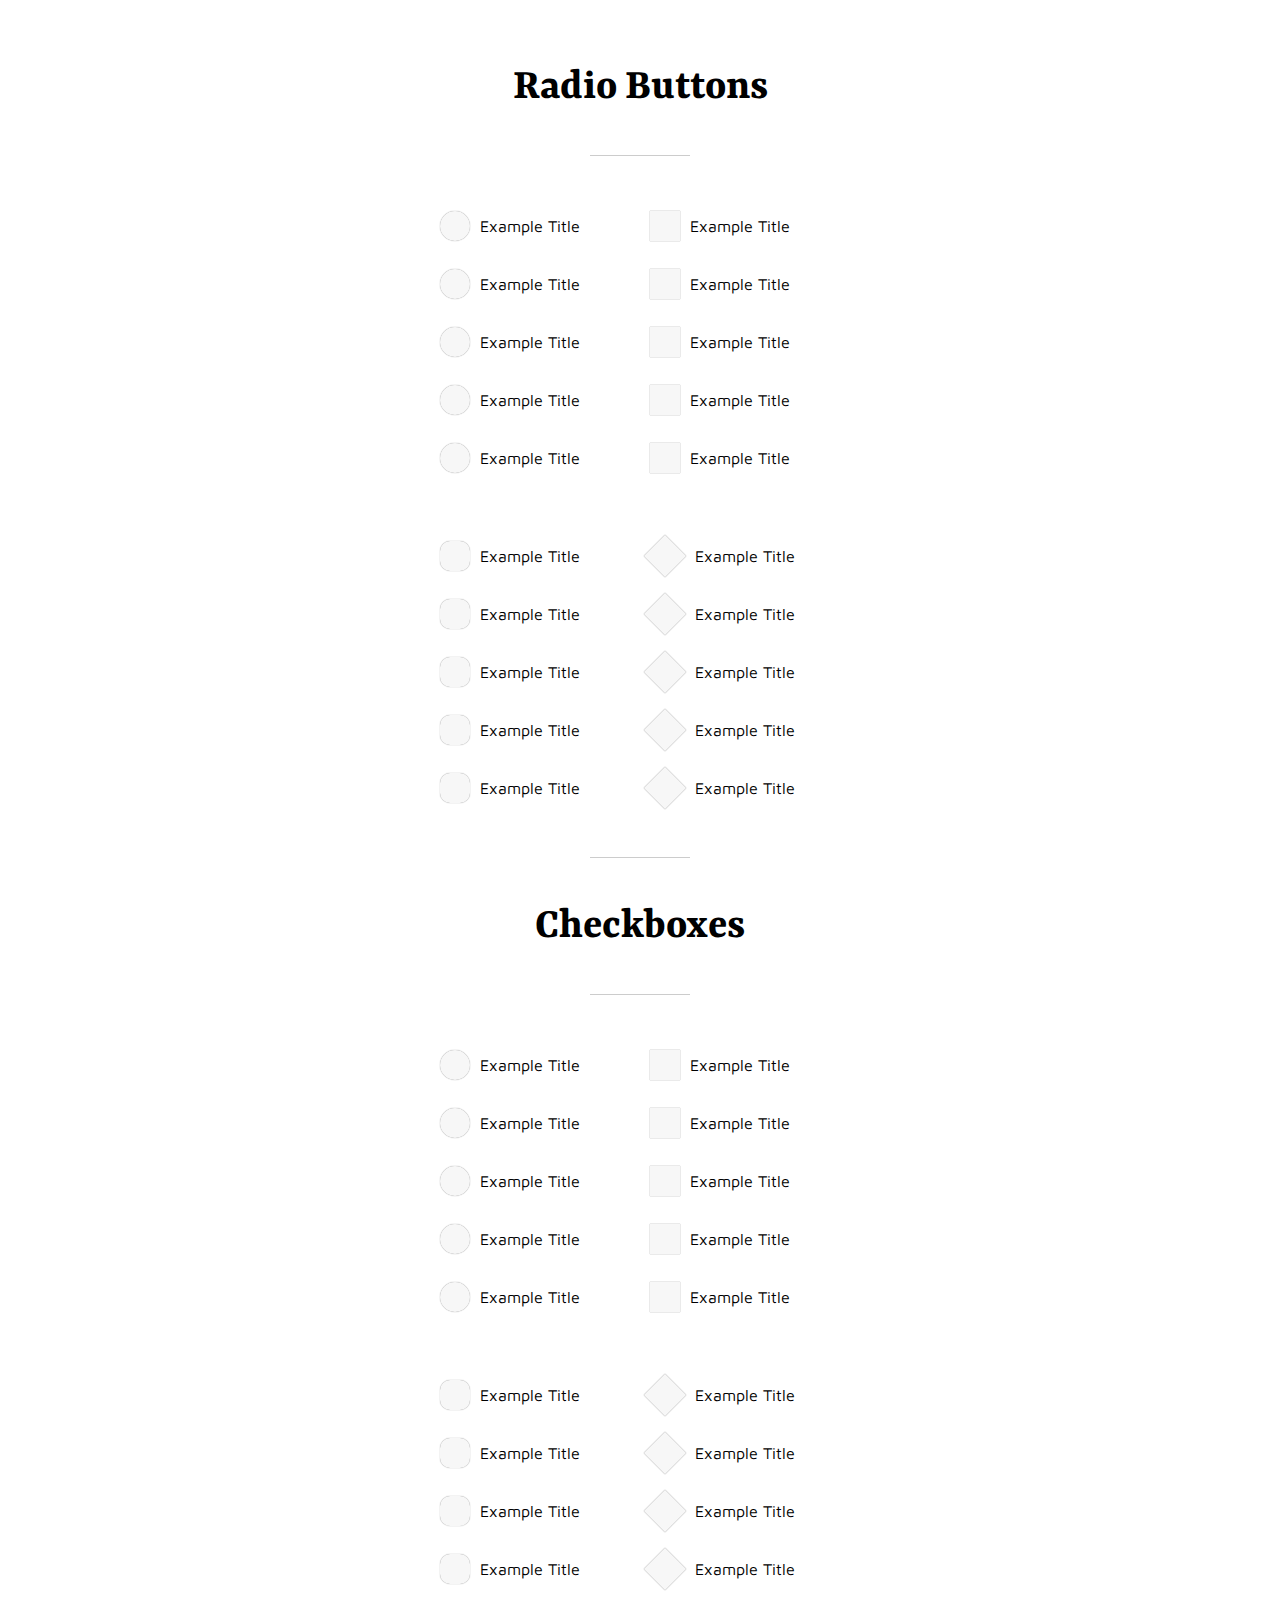
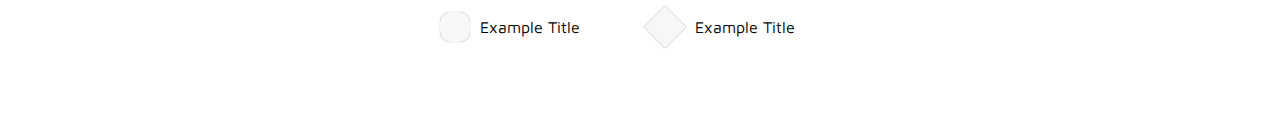
<file: assets/includes/modules/checkbox/index.html>
<!DOCTYPE html>
<html >
<head>
  <meta charset="UTF-8">
  <title>Radio and Checkbox Styles</title>
  <link href="https://fonts.googleapis.com/css?family=Maven+Pro|Yrsa" rel="stylesheet">
  
  
      <link rel="stylesheet" href="css/style.css">

  
</head>

<body>
  <header class="pen-intro">
  <h1>Radio Buttons</h1>
  <p></p>
</header>

<hr />
<div class="two-column">
  <div class="single-col">
    <div class="styled-input-container">
      <div class="styled-input-single">
        <input type="radio" name="fieldset-1" id="radio-example-one" />
        <label for="radio-example-one">Example Title</label>
      </div>
      <div class="styled-input-single">
        <input type="radio" name="fieldset-1" id="radio-example-two" />
        <label for="radio-example-two">Example Title</label>
      </div>
      <div class="styled-input-single">
        <input type="radio" name="fieldset-1" id="radio-example-three" />
        <label for="radio-example-three">Example Title</label>
      </div>
      <div class="styled-input-single">
        <input type="radio" name="fieldset-1" id="radio-example-four" />
        <label for="radio-example-four">Example Title</label>
      </div>
      <div class="styled-input-single">
        <input type="radio" name="fieldset-1" id="radio-example-five" />
        <label for="radio-example-five">Example Title</label>
      </div>
    </div>
  </div>
  
  <div class="single-col">
    <div class="styled-input-container styled-input--square">
      <div class="styled-input-single">
        <input type="radio" name="fieldset-2" id="radio2-example-one" />
        <label for="radio2-example-one">Example Title</label>
      </div>
      <div class="styled-input-single">
        <input type="radio" name="fieldset-2" id="radio2-example-two" />
        <label for="radio2-example-two">Example Title</label>
      </div>
      <div class="styled-input-single">
        <input type="radio" name="fieldset-2" id="radio2-example-three" />
        <label for="radio2-example-three">Example Title</label>
      </div>
      <div class="styled-input-single">
        <input type="radio" name="fieldset-2" id="radio2-example-four" />
        <label for="radio2-example-four">Example Title</label>
      </div>
      <div class="styled-input-single">
        <input type="radio" name="fieldset-2" id="radio2-example-five" />
        <label for="radio2-example-five">Example Title</label>
      </div>
    </div>
  </div>
</div>

<div class="two-column">
  <div class="single-col">
    <div class="styled-input-container styled-input--rounded">
      <div class="styled-input-single">
        <input type="radio" name="fieldset-3" id="radio3-example-one" />
        <label for="radio3-example-one">Example Title</label>
      </div>
      <div class="styled-input-single">
        <input type="radio" name="fieldset-3" id="radio3-example-two" />
        <label for="radio3-example-two">Example Title</label>
      </div>
      <div class="styled-input-single">
        <input type="radio" name="fieldset-3" id="radio3-example-three" />
        <label for="radio3-example-three">Example Title</label>
      </div>
      <div class="styled-input-single">
        <input type="radio" name="fieldset-3" id="radio3-example-four" />
        <label for="radio3-example-four">Example Title</label>
      </div>
      <div class="styled-input-single">
        <input type="radio" name="fieldset-3" id="radio3-example-five" />
        <label for="radio3-example-five">Example Title</label>
      </div>
    </div>
  </div>
  
  <div class="single-col">
    <div class="styled-input-container styled-input--diamond">
      <div class="styled-input-single">
        <input type="radio" name="fieldset-4" id="radio4-example-one" />
        <label for="radio4-example-one">Example Title</label>
      </div>
      <div class="styled-input-single">
        <input type="radio" name="fieldset-4" id="radio4-example-two" />
        <label for="radio4-example-two">Example Title</label>
      </div>
      <div class="styled-input-single">
        <input type="radio" name="fieldset-4" id="radio4-example-three" />
        <label for="radio4-example-three">Example Title</label>
      </div>
      <div class="styled-input-single">
        <input type="radio" name="fieldset-4" id="radio4-example-four" />
        <label for="radio4-example-four">Example Title</label>
      </div>
      <div class="styled-input-single">
        <input type="radio" name="fieldset-4" id="radio4-example-five" />
        <label for="radio4-example-five">Example Title</label>
      </div>
    </div>
  </div>
</div>

<hr />

<header class="pen-intro">
  <h1>Checkboxes</h1>
  <p></p>
</header>

<hr />

<div class="two-column">
  <div class="single-col">
    <div class="styled-input-container">
      <div class="styled-input-single">
        <input type="checkbox" name="fieldset-5" id="checkbox-example-one" />
        <label for="checkbox-example-one">Example Title</label>
      </div>
      <div class="styled-input-single">
        <input type="checkbox" name="fieldset-5" id="checkbox-example-two" />
        <label for="checkbox-example-two">Example Title</label>
      </div>
      <div class="styled-input-single">
        <input type="checkbox" name="fieldset-5" id="checkbox-example-three" />
        <label for="checkbox-example-three">Example Title</label>
      </div>
      <div class="styled-input-single">
        <input type="checkbox" name="fieldset-5" id="checkbox-example-four" />
        <label for="checkbox-example-four">Example Title</label>
      </div>
      <div class="styled-input-single">
        <input type="checkbox" name="fieldset-5" id="checkbox-example-five" />
        <label for="checkbox-example-five">Example Title</label>
      </div>
    </div>
  </div>
  
  <div class="single-col">
    <div class="styled-input-container styled-input--square">
      <div class="styled-input-single">
        <input type="checkbox" name="fieldset-6" id="checkbox2-example-one" />
        <label for="checkbox2-example-one">Example Title</label>
      </div>
      <div class="styled-input-single">
        <input type="checkbox" name="fieldset-6" id="checkbox2-example-two" />
        <label for="checkbox2-example-two">Example Title</label>
      </div>
      <div class="styled-input-single">
        <input type="checkbox" name="fieldset-6" id="checkbox2-example-three" />
        <label for="checkbox2-example-three">Example Title</label>
      </div>
      <div class="styled-input-single">
        <input type="checkbox" name="fieldset-6" id="checkbox2-example-four" />
        <label for="checkbox2-example-four">Example Title</label>
      </div>
      <div class="styled-input-single">
        <input type="checkbox" name="fieldset-6" id="checkbox2-example-five" />
        <label for="checkbox2-example-five">Example Title</label>
      </div>
    </div>
  </div>
</div>

<div class="two-column">
  <div class="single-col">
    <div class="styled-input-container styled-input--rounded">
      <div class="styled-input-single">
        <input type="checkbox" name="fieldset-7" id="checkbox3-example-one" />
        <label for="checkbox3-example-one">Example Title</label>
      </div>
      <div class="styled-input-single">
        <input type="checkbox" name="fieldset-7" id="checkbox3-example-two" />
        <label for="checkbox3-example-two">Example Title</label>
      </div>
      <div class="styled-input-single">
        <input type="checkbox" name="fieldset-7" id="checkbox3-example-three" />
        <label for="checkbox3-example-three">Example Title</label>
      </div>
      <div class="styled-input-single">
        <input type="checkbox" name="fieldset-7" id="checkbox3-example-four" />
        <label for="checkbox3-example-four">Example Title</label>
      </div>
      <div class="styled-input-single">
        <input type="checkbox" name="fieldset-7" id="checkbox3-example-five" />
        <label for="checkbox3-example-five">Example Title</label>
      </div>
    </div>
  </div>
  
  <div class="single-col">
    <div class="styled-input-container styled-input--diamond">
      <div class="styled-input-single">
        <input type="checkbox" name="fieldset-8" id="checkbox4-example-one" />
        <label for="checkbox4-example-one">Example Title</label>
      </div>
      <div class="styled-input-single">
        <input type="checkbox" name="fieldset-8" id="checkbox4-example-two" />
        <label for="checkbox4-example-two">Example Title</label>
      </div>
      <div class="styled-input-single">
        <input type="checkbox" name="fieldset-8" id="checkbox4-example-three" />
        <label for="checkbox4-example-three">Example Title</label>
      </div>
      <div class="styled-input-single">
        <input type="checkbox" name="fieldset-8" id="checkbox4-example-four" />
        <label for="checkbox4-example-four">Example Title</label>
      </div>
      <div class="styled-input-single">
        <input type="checkbox" name="fieldset-8" id="checkbox4-example-five" />
        <label for="checkbox4-example-five">Example Title</label>
      </div>
    </div>
  </div>
</div>
  <script src='https://cdnjs.cloudflare.com/ajax/libs/jquery/3.1.1/jquery.min.js'></script>

  
</body>
</html>
</file>
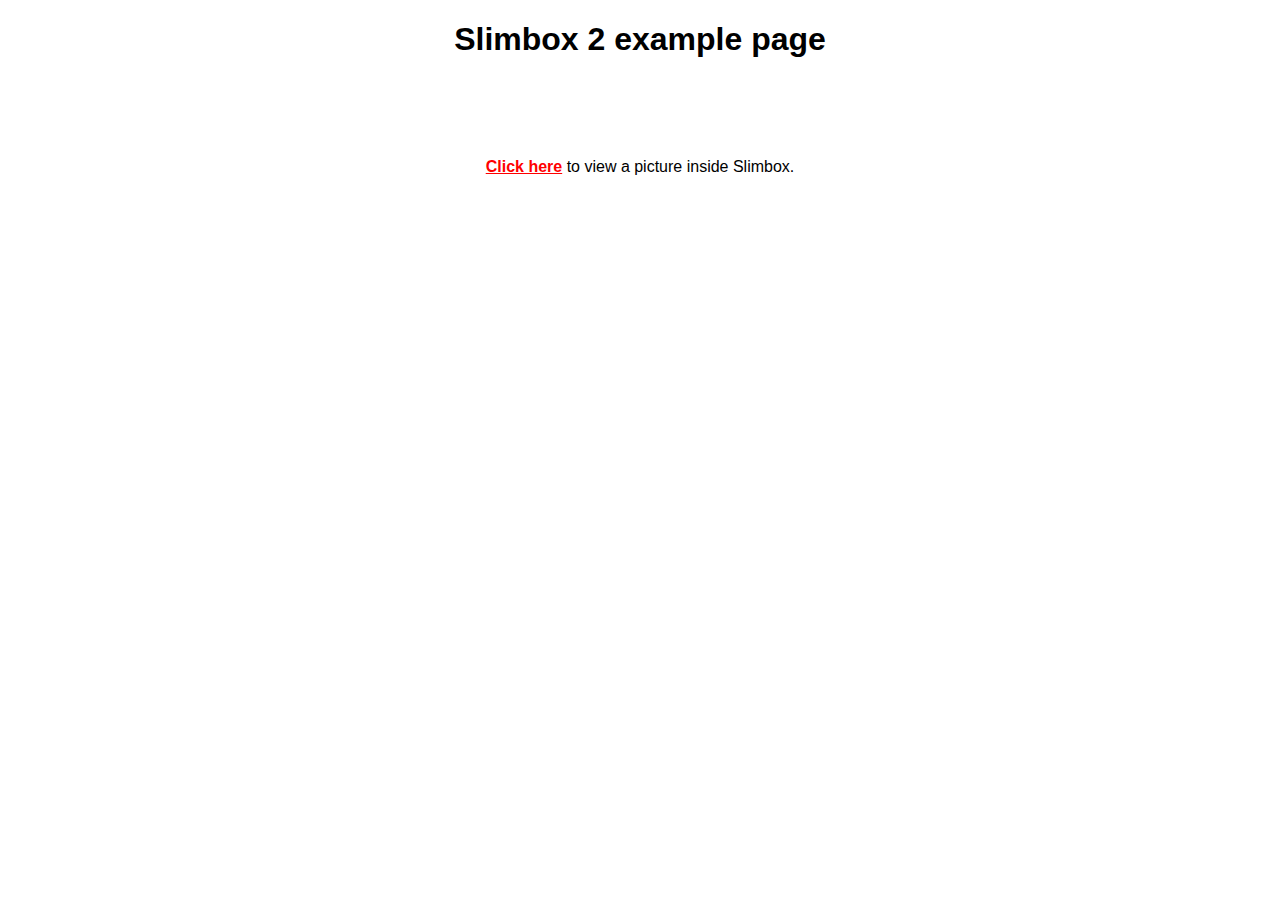
<file: assets/includes/js/slimbox/example.html>
<!DOCTYPE html>
<html>
<head>
	<title>Slimbox 2 example page</title>
	<script type="text/javascript" src="http://ajax.googleapis.com/ajax/libs/jquery/1.9.1/jquery.min.js"></script>
	<script type="text/javascript" src="js/slimbox2.js"></script>
	<link rel="stylesheet" href="css/slimbox2.css" type="text/css" media="screen" />
	<style type="text/css">
		body {
			background-color: #fff;
			font-family: arial, helvetica, sans-serif;
			color: #000;
		}
		h1, p {
			text-align: center;
		}
		p {
			margin-top: 100px;
		}
		a {
			font-weight: bold;
			color: #f00;
		}
	</style>
</head>
<body>
	<h1>Slimbox 2 example page</h1>
	<p>
		<a href="example.jpg" rel="lightbox" title="Beautiful, isn't it?">Click here</a> to view a picture inside Slimbox.
	</p>
</body>
</html>
</file>
<file: assets/includes/modules/checkbox/css/style.css>
.styled-input-single {
  position: relative;
  padding: 20px 0 20px 40px;
  text-align: left;
}
.styled-input-single label {
  cursor: pointer;
}
.styled-input-single label:before, .styled-input-single label:after {
  content: '';
  position: absolute;
  top: 50%;
  border-radius: 50%;
}
.styled-input-single label:before {
  left: 0;
  width: 30px;
  height: 30px;
  margin: -15px 0 0;
  background: #f7f7f7;
  box-shadow: 0 0 1px grey;
}
.styled-input-single label:after {
  left: 5px;
  width: 20px;
  height: 20px;
  margin: -10px 0 0;
  opacity: 0;
  background: #37b2b2;
  -webkit-transform: translate3d(-40px, 0, 0) scale(0.5);
          transform: translate3d(-40px, 0, 0) scale(0.5);
  -webkit-transition: opacity 0.25s ease-in-out, -webkit-transform 0.25s ease-in-out;
  transition: opacity 0.25s ease-in-out, -webkit-transform 0.25s ease-in-out;
  transition: opacity 0.25s ease-in-out, transform 0.25s ease-in-out;
  transition: opacity 0.25s ease-in-out, transform 0.25s ease-in-out, -webkit-transform 0.25s ease-in-out;
}
.styled-input-single input[type="radio"],
.styled-input-single input[type="checkbox"] {
  position: absolute;
  top: 0;
  left: -9999px;
  visibility: hidden;
}
.styled-input-single input[type="radio"]:checked + label:after,
.styled-input-single input[type="checkbox"]:checked + label:after {
  -webkit-transform: translate3d(0, 0, 0);
          transform: translate3d(0, 0, 0);
  opacity: 1;
}

.styled-input--square label:before, .styled-input--square label:after {
  border-radius: 0;
}

.styled-input--rounded label:before {
  border-radius: 10px;
}
.styled-input--rounded label:after {
  border-radius: 6px;
}

.styled-input--diamond .styled-input-single {
  padding-left: 45px;
}
.styled-input--diamond label:before, .styled-input--diamond label:after {
  border-radius: 0;
}
.styled-input--diamond label:before {
  -webkit-transform: rotate(45deg);
          transform: rotate(45deg);
}
.styled-input--diamond input[type="radio"]:checked + label:after,
.styled-input--diamond input[type="checkbox"]:checked + label:after {
  -webkit-transform: rotate(45deg);
          transform: rotate(45deg);
  opacity: 1;
}

body {
  font-family: sans-serif;
  max-width: 400px;
  margin: 0 auto;
  padding: 30px;
  font-family: 'Maven Pro', sans-serif;
  text-align: center;
}

h1 {
  font-size: 2.8rem;
}

h2 {
  font-size: 2rem;
}

h1, h2 {
  font-family: 'Yrsa', cursive;
}

p {
  font-size: 1.25rem;
  line-height: 1.75rem;
}

hr {
  margin: 40px auto;
  max-width: 100px;
  display: block;
  height: 1px;
  border: 0;
  border-top: 1px solid #ccc;
  padding: 0;
}

.pen-intro {
  text-align: center;
}

.two-column:after {
  content: "";
  display: table;
  clear: both;
}

.two-column {
  margin: 0 0 40px;
}
@media (min-width: 860px) {
  .two-column {
    display: -webkit-box;
    display: -ms-flexbox;
    display: flex;
  }
}
.two-column .single-col {
  margin: 0 0 40px;
}
@media (min-width: 860px) {
  .two-column .single-col {
    width: 47.5%;
    float: left;
    margin: 0 0 0 5%;
  }
  .two-column .single-col:nth-child(2n+1) {
    clear: both;
    margin: 0;
  }
}
</file>
<file: assets/includes/js/slimbox/css/slimbox2.css>
/* SLIMBOX */

#lbOverlay {
	position: fixed;
	z-index: 9999;
	left: 0;
	top: 0;
	width: 100%;
	height: 100%;
	background-color: #000;
	cursor: pointer;
}

#lbCenter, #lbBottomContainer {
	position: absolute;
	z-index: 9999;
	overflow: hidden;
	background-color: #fff;
}

.lbLoading {
	background: #fff url(loading.gif) no-repeat center;
}

#lbImage {
	position: absolute;
	left: 0;
	top: 0;
	border: 10px solid #fff;
	background-repeat: no-repeat;
}

#lbPrevLink, #lbNextLink {
	display: block;
	position: absolute;
	top: 0;
	width: 50%;
	outline: none;
}

#lbPrevLink {
	left: 0;
}

#lbPrevLink:hover {
	background: transparent url(prevlabel.gif) no-repeat 0 15%;
}

#lbNextLink {
	right: 0;
}

#lbNextLink:hover {
	background: transparent url(nextlabel.gif) no-repeat 100% 15%;
}

#lbBottom {
	font-family: Verdana, Arial, Geneva, Helvetica, sans-serif;
	font-size: 10px;
	color: #666;
	line-height: 1.4em;
	text-align: left;
	border: 10px solid #fff;
	border-top-style: none;
}

#lbCloseLink {
	display: block;
	float: right;
	width: 66px;
	height: 22px;
	background: transparent url(closelabel.gif) no-repeat center;
	margin: 5px 0;
	outline: none;
}

#lbCaption, #lbNumber {
	margin-right: 71px;
}

#lbCaption {
	font-weight: bold;
}
</file>
